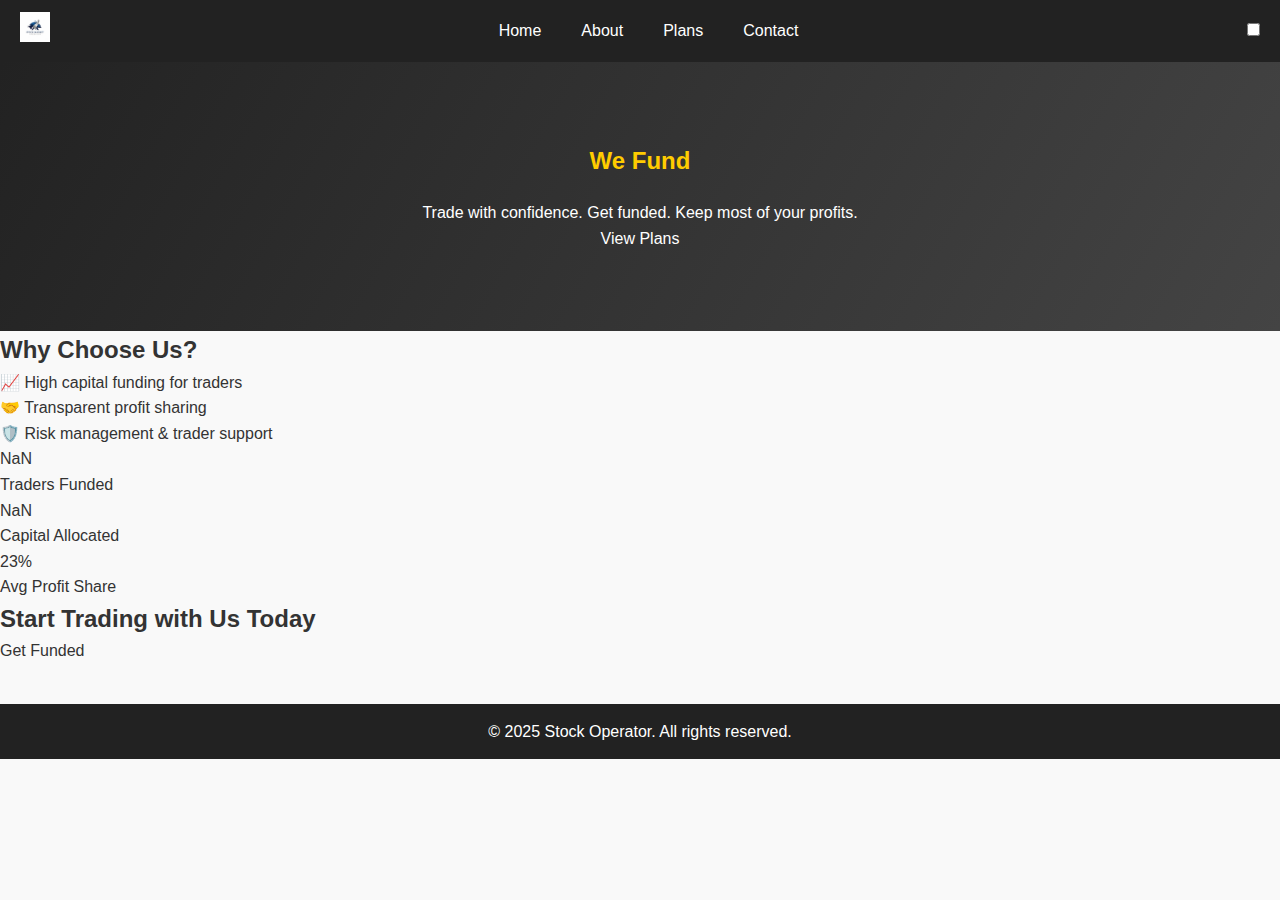
<file: index.html>
<!DOCTYPE html>
<html lang="en">
<head>
  <meta charset="UTF-8">
  <meta name="viewport" content="width=device-width, initial-scale=1.0">
  <title>Stock Operator - Home</title>
  <link rel="stylesheet" href="style.css">
  <script defer src="script.js"></script>
</head>
<body>
  <!-- Navbar -->
  <header>
    <nav class="navbar">
      <a href="index.html" class="logo"><img src="logo.jpg" alt="Logo"></a>
      <ul class="nav-links">
        <li><a href="index.html">Home</a></li>
        <li><a href="about.html">About</a></li>
        <li><a href="plans.html">Plans</a></li>
        <li><a href="contact.html">Contact</a></li>
      </ul>
      <div class="nav-actions">
        <label class="switch">
          <input type="checkbox" id="theme-toggle">
          <span class="slider round"></span>
        </label>
        <div class="hamburger"><span></span><span></span><span></span></div>
      </div>
    </nav>
  </header>

  <!-- Hero -->
  <section class="hero">
    <h1 id="typing-text"></h1>
    <p>Trade with confidence. Get funded. Keep most of your profits.</p>
    <a href="plans.html" class="btn">View Plans</a>
  </section>

  <!-- Features -->
  <section class="features fade-in">
    <h2>Why Choose Us?</h2>
    <div class="cards">
      <div class="card">📈 High capital funding for traders</div>
      <div class="card">🤝 Transparent profit sharing</div>
      <div class="card">🛡️ Risk management & trader support</div>
    </div>
  </section>

  <!-- Stats -->
  <section class="stats fade-in" id="stats">
    <div class="stat"><span class="counter" data-target="50000+">0</span><p>Traders Funded</p></div>
    <div class="stat"><span class="counter" data-target="2000000000000+">0</span><p>Capital Allocated</p></div>
    <div class="stat"><span class="counter" data-target="75">0</span>%<p>Avg Profit Share</p></div>
  </section>

  <!-- CTA -->
  <section class="cta fade-in">
    <h2>Start Trading with Us Today</h2>
    <a href="contact.html" class="btn">Get Funded</a>
  </section>

  <footer>
    <p>© 2025 Stock Operator. All rights reserved.</p>
  </footer>
</body>
</html>
</file>
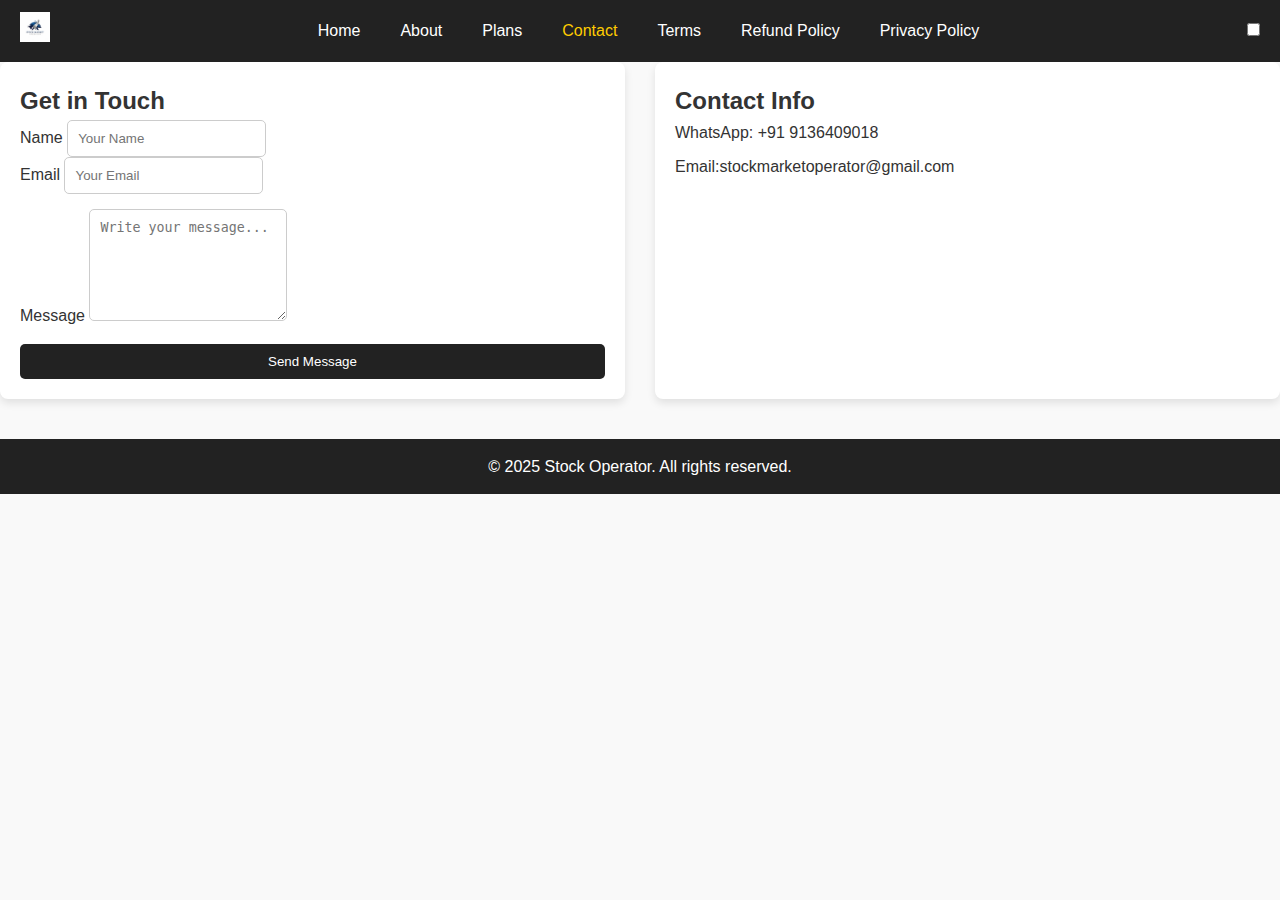
<file: contact.html>
<!DOCTYPE html>
<html lang="en">
<head>
  <meta charset="UTF-8">
  <meta name="viewport" content="width=device-width, initial-scale=1.0">
  <title>Contact Us - Stock Operator</title>
  <link rel="stylesheet" href="style.css">
  <script defer src="script.js"></script>
</head>
<body>
  <header>
    <nav class="navbar">
      <a href="index.html" class="logo"><img src="logo.jpg" alt="Logo"></a>
      <ul class="nav-links">
        <li><a href="index.html">Home</a></li>
        <li><a href="about.html">About</a></li>
        <li><a href="plans.html">Plans</a></li>
        <li><a href="contact.html" class="active">Contact</a></li>
        <li><a href="terms.html">Terms</a></li>
        <li><a href="refund.html">Refund Policy</a></li>
        <li><a href="privacy.html">Privacy Policy</a></li>
      </ul>
      <div class="nav-actions">
        <label class="switch">
          <input type="checkbox" id="theme-toggle">
          <span class="slider round"></span>
        </label>
        <div class="hamburger"><span></span><span></span><span></span></div>
      </div>
    </nav>
  </header>

  <section class="contact-section fade-in">
    <div class="contact-container">
      <div class="contact-form">
        <h2>Get in Touch</h2>
        <form>
          <div class="form-row">
            <div class="form-group">
              <label for="name">Name</label>
              <input type="text" id="name" placeholder="Your Name" required>
            </div>
            <div class="form-group">
              <label for="email">Email</label>
              <input type="email" id="email" placeholder="Your Email" required>
            </div>
          </div>
          <div class="form-group full-width">
            <label for="message">Message</label>
            <textarea id="message" rows="6" placeholder="Write your message..." required></textarea>
          </div>
          <button type="submit" class="btn">Send Message</button>
        </form>
      </div>

      <div class="contact-info">
        <h2>Contact Info</h2>
        <p> WhatsApp: +91 9136409018</p>
        <p> Email:stockmarketoperator@gmail.com</p>
      </div>
    </div>
  </section>

  <footer><p>© 2025 Stock Operator. All rights reserved.</p></footer>
</body>
</html>
</file>
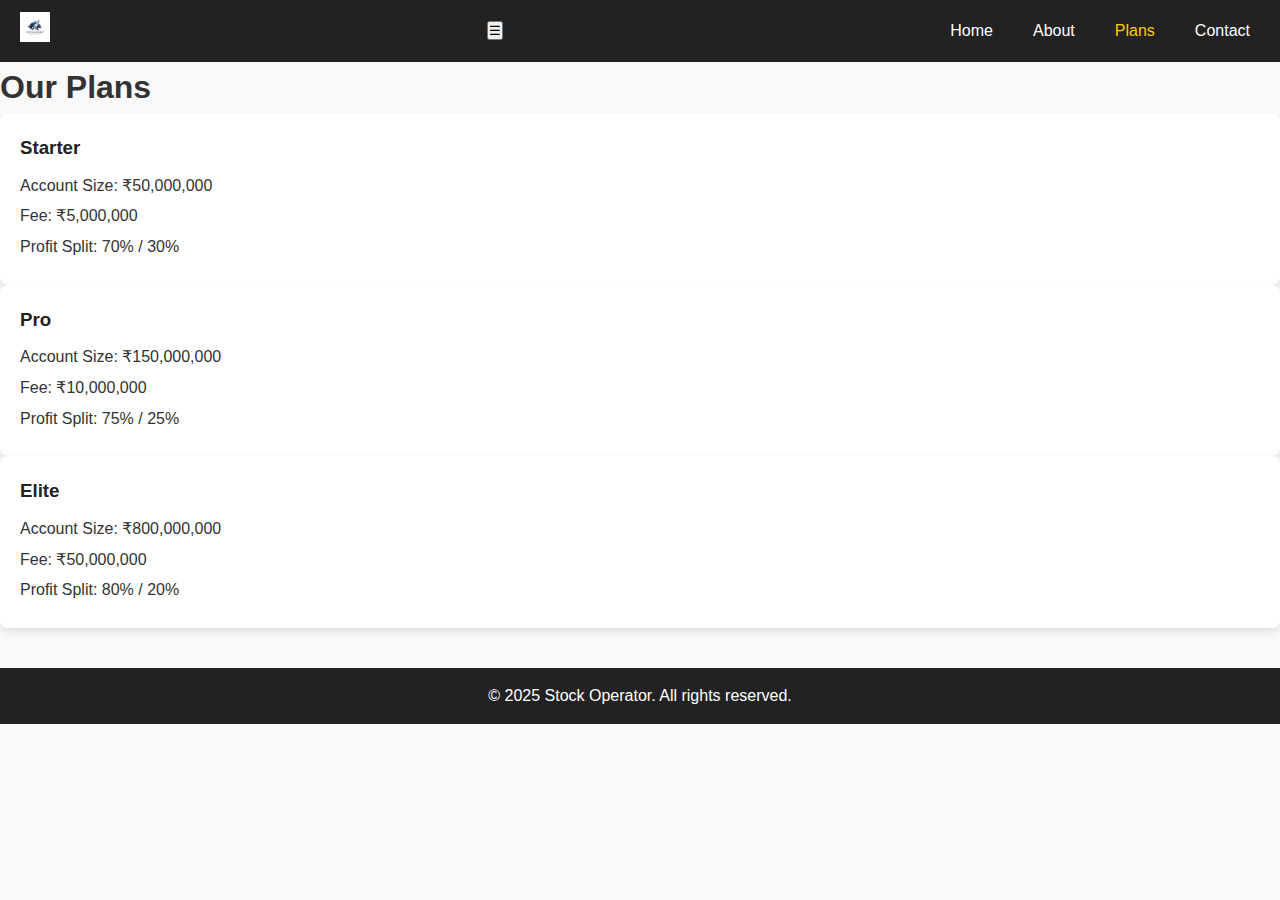
<file: plans.html>
<!DOCTYPE html>
<html lang="en">
<head>
  <meta charset="UTF-8">
  <meta name="viewport" content="width=device-width, initial-scale=1.0">
  <title>Plans - Stock Operator</title>
  <link rel="stylesheet" href="style.css">
</head>
<body>
  <header>
    <nav class="navbar">
      <div class="logo">
        <a href="index.html"><img src="logo.jpg" alt="Logo"></a>
      </div>
      <button class="menu-toggle" onclick="toggleMenu()">☰</button>
      <ul class="nav-links">
        <li><a href="index.html">Home</a></li>
        <li><a href="about.html">About</a></li>
        <li><a href="plans.html" class="active">Plans</a></li>
        <li><a href="contact.html">Contact</a></li>
      </ul>
    </nav>
  </header>

  <main>
    <section id="plans">
      <h1>Our Plans</h1>
      <div class="plan">
        <h3>Starter</h3>
        <p>Account Size: ₹50,000,000</p>
        <p>Fee: ₹5,000,000</p>
        <p>Profit Split: 70% / 30%</p>
      </div>
      <div class="plan">
        <h3>Pro</h3>
        <p>Account Size: ₹150,000,000</p>
        <p>Fee: ₹10,000,000</p>
        <p>Profit Split: 75% / 25%</p>
      </div>
      <div class="plan">
        <h3>Elite</h3>
        <p>Account Size: ₹800,000,000</p>
        <p>Fee: ₹50,000,000</p>
        <p>Profit Split: 80% / 20%</p>
      </div>
    </section>
  </main>

  <footer>
    <p>© 2025 Stock Operator. All rights reserved.</p>
  </footer>

  <script src="script.js"></script>
</body>
</html>
</file>
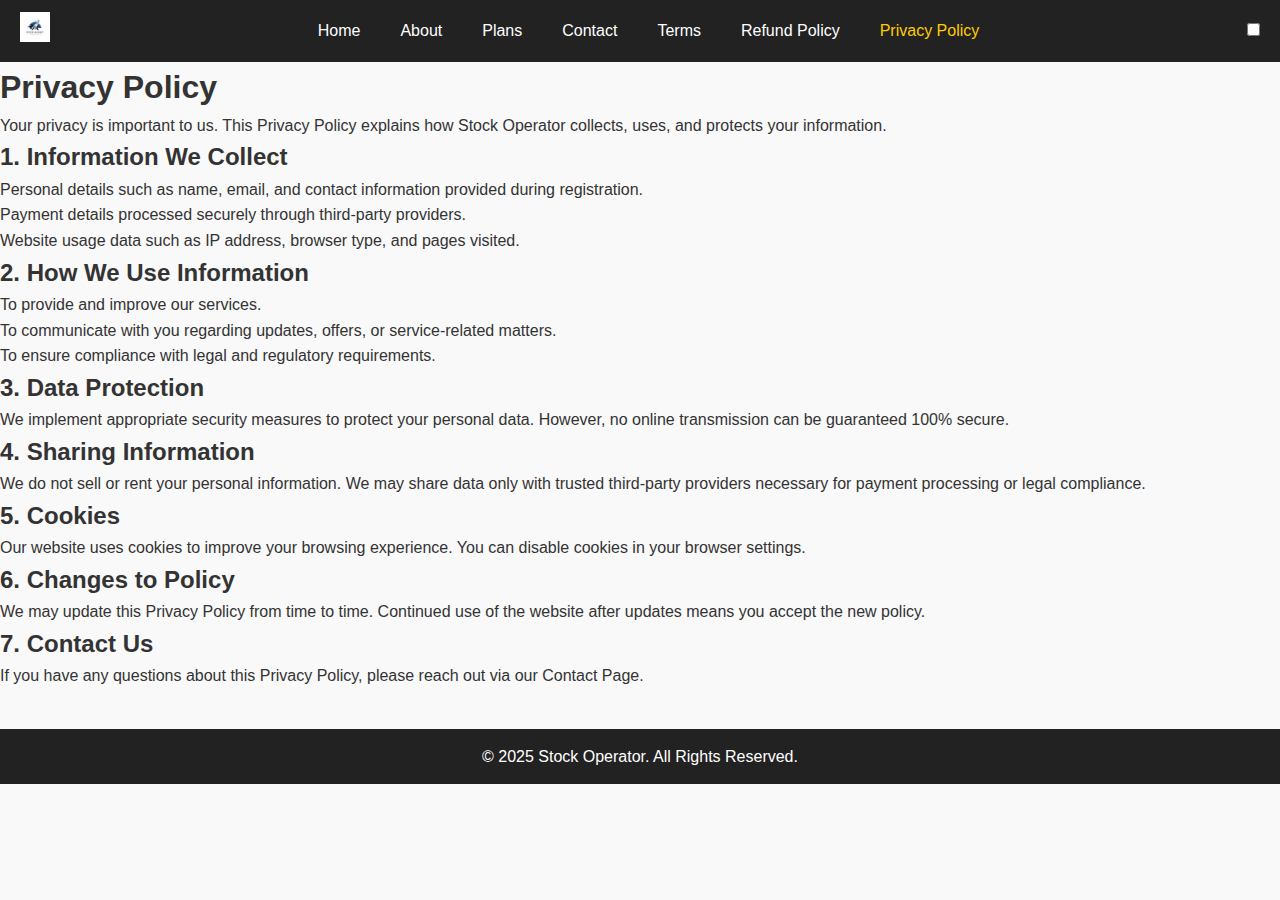
<file: privacy.html>
<!DOCTYPE html>
<html lang="en">
<head>
  <meta charset="UTF-8">
  <meta name="viewport" content="width=device-width, initial-scale=1.0">
  <title>Privacy Policy - Stock Operator</title>
  <link rel="stylesheet" href="style.css">
</head>
<body>
  <!-- Navbar -->
  <header>
    <nav class="navbar">
      <div class="logo">
        <a href="index.html"><img src="logo.jpg" alt="Logo"></a>
      </div>
      <ul class="nav-links">
        <li><a href="index.html">Home</a></li>
        <li><a href="about.html">About</a></li>
        <li><a href="plans.html">Plans</a></li>
        <li><a href="contact.html">Contact</a></li>
        <li><a href="terms.html">Terms</a></li>
        <li><a href="refund.html">Refund Policy</a></li>
        <li><a href="privacy.html" class="active">Privacy Policy</a></li>
      </ul>
      <div class="nav-actions">
        <label class="switch">
          <input type="checkbox" id="theme-toggle">
          <span class="slider round"></span>
        </label>
        <div class="hamburger"><span></span><span></span><span></span></div>
      </div>
    </nav>
  </header>

  <!-- Privacy Policy Section -->
  <section class="terms-section fade-in">
    <div class="container">
      <h1>Privacy Policy</h1>
      <p>Your privacy is important to us. This Privacy Policy explains how Stock Operator collects, uses, and protects your information.</p>

      <h2>1. Information We Collect</h2>
      <ul>
        <li>Personal details such as name, email, and contact information provided during registration.</li>
        <li>Payment details processed securely through third-party providers.</li>
        <li>Website usage data such as IP address, browser type, and pages visited.</li>
      </ul>

      <h2>2. How We Use Information</h2>
      <ul>
        <li>To provide and improve our services.</li>
        <li>To communicate with you regarding updates, offers, or service-related matters.</li>
        <li>To ensure compliance with legal and regulatory requirements.</li>
      </ul>

      <h2>3. Data Protection</h2>
      <p>We implement appropriate security measures to protect your personal data. However, no online transmission can be guaranteed 100% secure.</p>

      <h2>4. Sharing Information</h2>
      <p>We do not sell or rent your personal information. We may share data only with trusted third-party providers necessary for payment processing or legal compliance.</p>

      <h2>5. Cookies</h2>
      <p>Our website uses cookies to improve your browsing experience. You can disable cookies in your browser settings.</p>

      <h2>6. Changes to Policy</h2>
      <p>We may update this Privacy Policy from time to time. Continued use of the website after updates means you accept the new policy.</p>

      <h2>7. Contact Us</h2>
      <p>If you have any questions about this Privacy Policy, please reach out via our <a href="contact.html">Contact Page</a>.</p>
    </div>
  </section>

  <!-- Footer -->
  <footer>
    <p>© 2025 Stock Operator. All Rights Reserved.</p>
  </footer>

  <script src="script.js"></script>
</body>
</html>
</file>
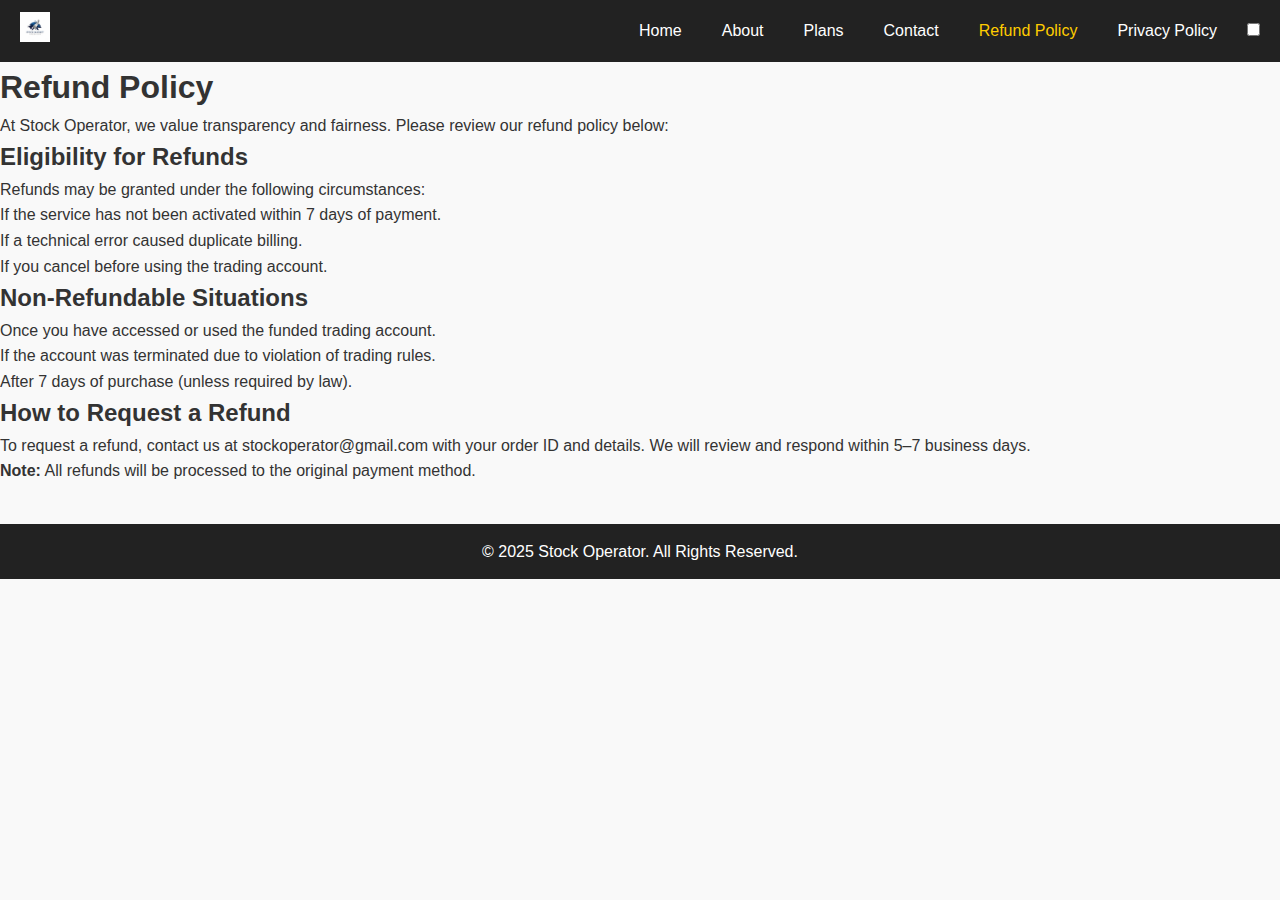
<file: refund.html>
<!DOCTYPE html>
<html lang="en">
<head>
  <meta charset="UTF-8">
  <meta name="viewport" content="width=device-width, initial-scale=1.0">
  <title>Refund Policy - Stock Operator</title>
  <link rel="stylesheet" href="style.css">
</head>
<body>
  <!-- Navbar -->
  <header>
    <nav class="navbar">
      <a href="index.html" class="logo">
        <img src="logo.jpg" alt="Stock Operator Logo">
      </a>
      <button class="hamburger" aria-label="Menu">&#9776;</button>
      <ul class="nav-links">
        <li><a href="index.html">Home</a></li>
        <li><a href="about.html">About</a></li>
        <li><a href="plans.html">Plans</a></li>
        <li><a href="contact.html">Contact</a></li>
        <li><a href="refund.html" class="active">Refund Policy</a></li>
        <li><a href="privacy.html">Privacy Policy</a></li>
        <li><label class="switch"><input type="checkbox" id="theme-toggle"><span class="slider"></span></label></li>
      </ul>
    </nav>
  </header>

  <!-- Refund Policy Section -->
  <section class="policy-section fade-in">
    <h1>Refund Policy</h1>
    <p>At Stock Operator, we value transparency and fairness. Please review our refund policy below:</p>

    <h2>Eligibility for Refunds</h2>
    <p>Refunds may be granted under the following circumstances:</p>
    <ul>
      <li>If the service has not been activated within 7 days of payment.</li>
      <li>If a technical error caused duplicate billing.</li>
      <li>If you cancel before using the trading account.</li>
    </ul>

    <h2>Non-Refundable Situations</h2>
    <ul>
      <li>Once you have accessed or used the funded trading account.</li>
      <li>If the account was terminated due to violation of trading rules.</li>
      <li>After 7 days of purchase (unless required by law).</li>
    </ul>

    <h2>How to Request a Refund</h2>
    <p>To request a refund, contact us at <a href="mailto:stockoperator@gmail.com">stockoperator@gmail.com</a> with your order ID and details. We will review and respond within 5–7 business days.</p>

    <p><strong>Note:</strong> All refunds will be processed to the original payment method.</p>
  </section>

  <footer>
    <p>&copy; 2025 Stock Operator. All Rights Reserved.</p>
  </footer>

  <script src="script.js"></script>
</body>
</html>
</file>
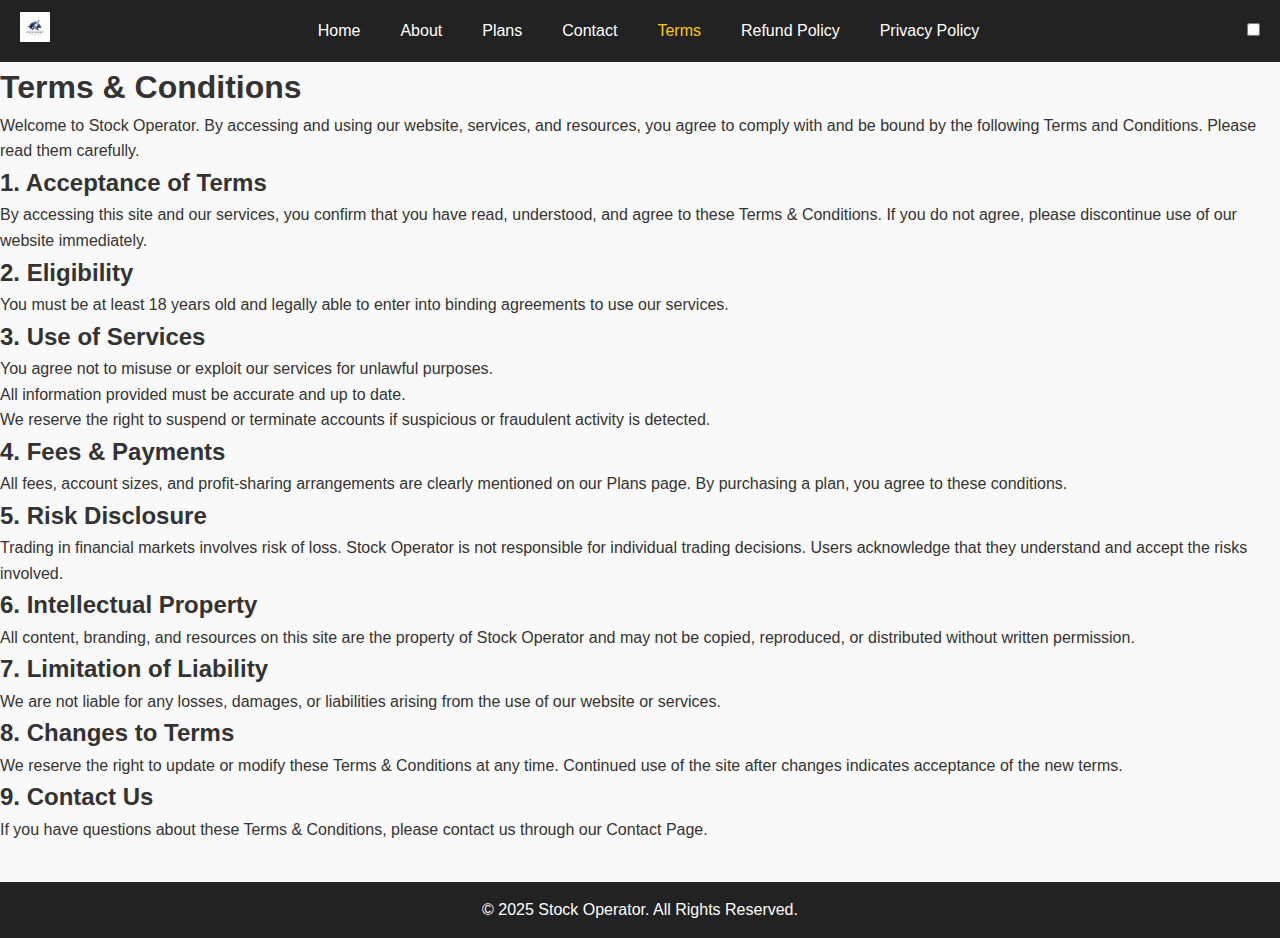
<file: terms.html>
<!DOCTYPE html>
<html lang="en">
<head>
  <meta charset="UTF-8">
  <meta name="viewport" content="width=device-width, initial-scale=1.0">
  <title>Terms & Conditions - Stock Operator</title>
  <link rel="stylesheet" href="style.css">
</head>
<body>
  <!-- Navbar -->
  <header>
    <nav class="navbar">
      <div class="logo">
        <a href="index.html"><img src="logo.jpg" alt="Logo"></a>
      </div>
      <ul class="nav-links">
        <li><a href="index.html">Home</a></li>
        <li><a href="about.html">About</a></li>
        <li><a href="plans.html">Plans</a></li>
        <li><a href="contact.html">Contact</a></li>
        <li><a href="terms.html" class="active">Terms</a></li>
        <li><a href="refund.html">Refund Policy</a></li>
        <li><a href="privacy.html">Privacy Policy</a></li>
      </ul>
      <div class="nav-actions">
        <label class="switch">
          <input type="checkbox" id="theme-toggle">
          <span class="slider round"></span>
        </label>
        <div class="hamburger"><span></span><span></span><span></span></div>
      </div>
    </nav>
  </header>

  <!-- Terms Section -->
  <section class="terms-section fade-in">
    <div class="container">
      <h1>Terms & Conditions</h1>
      <p>Welcome to Stock Operator. By accessing and using our website, services, and resources, you agree to comply with and be bound by the following Terms and Conditions. Please read them carefully.</p>

      <h2>1. Acceptance of Terms</h2>
      <p>By accessing this site and our services, you confirm that you have read, understood, and agree to these Terms & Conditions. If you do not agree, please discontinue use of our website immediately.</p>

      <h2>2. Eligibility</h2>
      <p>You must be at least 18 years old and legally able to enter into binding agreements to use our services.</p>

      <h2>3. Use of Services</h2>
      <ul>
        <li>You agree not to misuse or exploit our services for unlawful purposes.</li>
        <li>All information provided must be accurate and up to date.</li>
        <li>We reserve the right to suspend or terminate accounts if suspicious or fraudulent activity is detected.</li>
      </ul>

      <h2>4. Fees & Payments</h2>
      <p>All fees, account sizes, and profit-sharing arrangements are clearly mentioned on our <a href="plans.html">Plans</a> page. By purchasing a plan, you agree to these conditions.</p>

      <h2>5. Risk Disclosure</h2>
      <p>Trading in financial markets involves risk of loss. Stock Operator is not responsible for individual trading decisions. Users acknowledge that they understand and accept the risks involved.</p>

      <h2>6. Intellectual Property</h2>
      <p>All content, branding, and resources on this site are the property of Stock Operator and may not be copied, reproduced, or distributed without written permission.</p>

      <h2>7. Limitation of Liability</h2>
      <p>We are not liable for any losses, damages, or liabilities arising from the use of our website or services.</p>

      <h2>8. Changes to Terms</h2>
      <p>We reserve the right to update or modify these Terms & Conditions at any time. Continued use of the site after changes indicates acceptance of the new terms.</p>

      <h2>9. Contact Us</h2>
      <p>If you have questions about these Terms & Conditions, please contact us through our <a href="contact.html">Contact Page</a>.</p>
    </div>
  </section>

  <!-- Footer -->
  <footer>
    <p>© 2025 Stock Operator. All Rights Reserved.</p>
  </footer>

  <script src="script.js"></script>
</body>
</html>
</file>
<file: style.css>
/* ====== RESET ====== */
* {
  margin: 0;
  padding: 0;
  box-sizing: border-box;
}
body {
  font-family: Arial, Helvetica, sans-serif;
  line-height: 1.6;
  background: #f9f9f9;
  color: #333;
  transition: background 0.3s, color 0.3s;
}
a {
  text-decoration: none;
  color: inherit;
}
ul {
  list-style: none;
}

/* ====== NAVBAR ====== */
.navbar {
  display: flex;
  justify-content: space-between;
  align-items: center;
  padding: 12px 20px;
  background: #222;
  color: #fff;
  position: sticky;
  top: 0;
  z-index: 1000;
}
.navbar .logo img {
  height: 30px;
  width: auto;
}
.nav-links {
  display: flex;
  gap: 20px;
}
.nav-links li a {
  color: #fff;
  font-weight: 500;
  padding: 6px 10px;
  transition: color 0.3s;
}
.nav-links li a:hover,
.nav-links li a.active {
  color: #ffcc00;
}

/* Hamburger menu */
.hamburger {
  display: none;
  flex-direction: column;
  gap: 5px;
  cursor: pointer;
}
.hamburger span {
  width: 25px;
  height: 3px;
  background: #fff;
}

/* Mobile nav */
@media (max-width: 768px) {
  .nav-links {
    position: absolute;
    top: 60px;
    right: -100%;
    background: #222;
    flex-direction: column;
    width: 200px;
    transition: right 0.3s;
    padding: 20px;
  }
  .nav-links.active {
    right: 0;
  }
  .hamburger {
    display: flex;
  }
}

/* ====== HERO SECTION ====== */
.hero {
  text-align: center;
  padding: 80px 20px;
  background: linear-gradient(120deg, #222, #444);
  color: #fff;
}
.hero h1 {
  font-size: 2.5rem;
  margin-bottom: 20px;
}
.hero #typing-text {
  font-size: 1.5rem;
  color: #ffcc00;
  font-weight: bold;
}

/* ====== ABOUT SECTION ====== */
.about {
  max-width: 1000px;
  margin: auto;
  padding: 40px 20px;
}
.about h2 {
  text-align: center;
  margin-bottom: 20px;
}
.about p {
  margin-bottom: 15px;
  text-align: justify;
}

/* ====== PLANS SECTION ====== */
.plans {
  max-width: 1100px;
  margin: auto;
  padding: 40px 20px;
  text-align: center;
}
.plans h2 {
  margin-bottom: 30px;
}
.plan-cards {
  display: grid;
  grid-template-columns: repeat(auto-fit, minmax(250px, 1fr));
  gap: 20px;
}
.plan {
  background: #fff;
  padding: 20px;
  border-radius: 8px;
  box-shadow: 0 4px 8px rgba(0,0,0,0.1);
  transition: transform 0.3s;
}
.plan:hover {
  transform: translateY(-5px);
}
.plan h3 {
  margin-bottom: 10px;
  color: #222;
}
.plan p {
  margin: 5px 0;
}

/* ====== CONTACT SECTION ====== */
.contact {
  max-width: 1100px;
  margin: auto;
  padding: 40px 20px;
}
.contact h2 {
  text-align: center;
  margin-bottom: 20px;
}
.contact-container {
  display: grid;
  grid-template-columns: repeat(auto-fit, minmax(300px, 1fr));
  gap: 30px;
}
.contact-info {
  background: #fff;
  padding: 20px;
  border-radius: 8px;
  box-shadow: 0 4px 8px rgba(0,0,0,0.1);
}
.contact-info h3 {
  margin-bottom: 10px;
}
.contact-info p {
  margin-bottom: 8px;
}
.contact-form {
  background: #fff;
  padding: 20px;
  border-radius: 8px;
  box-shadow: 0 4px 8px rgba(0,0,0,0.1);
}
.contact-form form {
  display: flex;
  flex-direction: column;
  gap: 15px;
}
.contact-form input,
.contact-form textarea {
  padding: 10px;
  border: 1px solid #ccc;
  border-radius: 5px;
}
.contact-form button {
  padding: 10px;
  background: #222;
  color: #fff;
  border: none;
  cursor: pointer;
  border-radius: 5px;
}
.contact-form button:hover {
  background: #444;
}

/* ====== FOOTER ====== */
footer {
  background: #222;
  color: #fff;
  text-align: center;
  padding: 15px;
  margin-top: 40px;
}

/* ====== DARK MODE ====== */
body.dark-mode {
  background: #1a1a1a;
  color: #eee;
}
body.dark-mode .navbar,
body.dark-mode footer {
  background: #111;
}
body.dark-mode .plan,
body.dark-mode .contact-info,
body.dark-mode .contact-form {
  background: #222;
  color: #eee;
  box-shadow: none;
}
body.dark-mode .nav-links li a:hover,
body.dark-mode .nav-links li a.active {
  color: #ffcc00;
}
</file>
